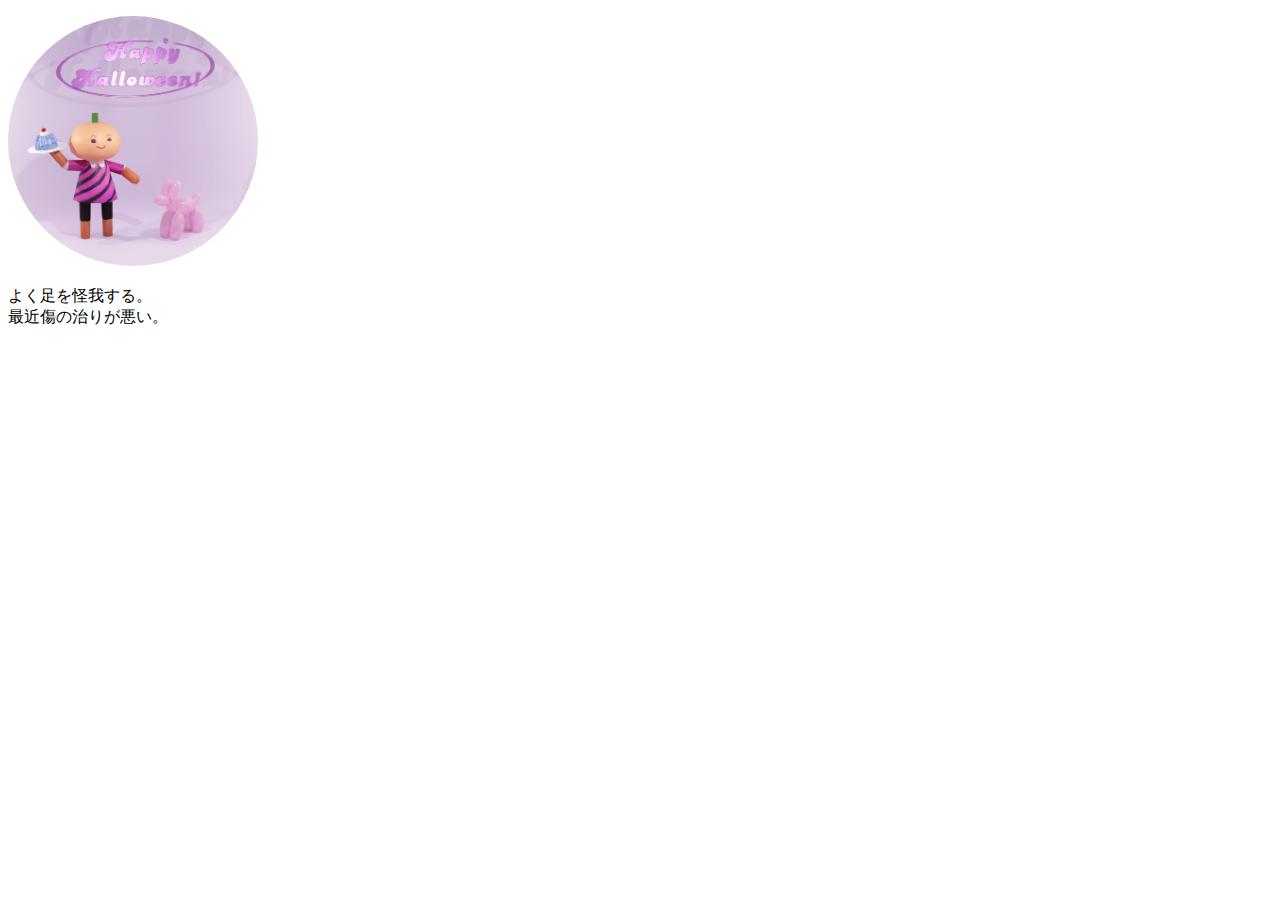
<file: asi.html>
<!DOCTYPE html>
<html lang="ja">
  <head>
    
      <link href="style04.css" rel="stylesheet" type="text/css" media="all">
      
      <header>

      </header>
    <meta charset="UTF-8" />
    <meta name="viewport" content="width=device-width, initial-scale=1.0" />

<main>
<body>
   <p class="img-object-fit-radius">
    <img src="images/teisyutukabo5.png">
    </p></div>
    よく足を怪我する。<br>
    最近傷の治りが悪い。


</body>
</file>
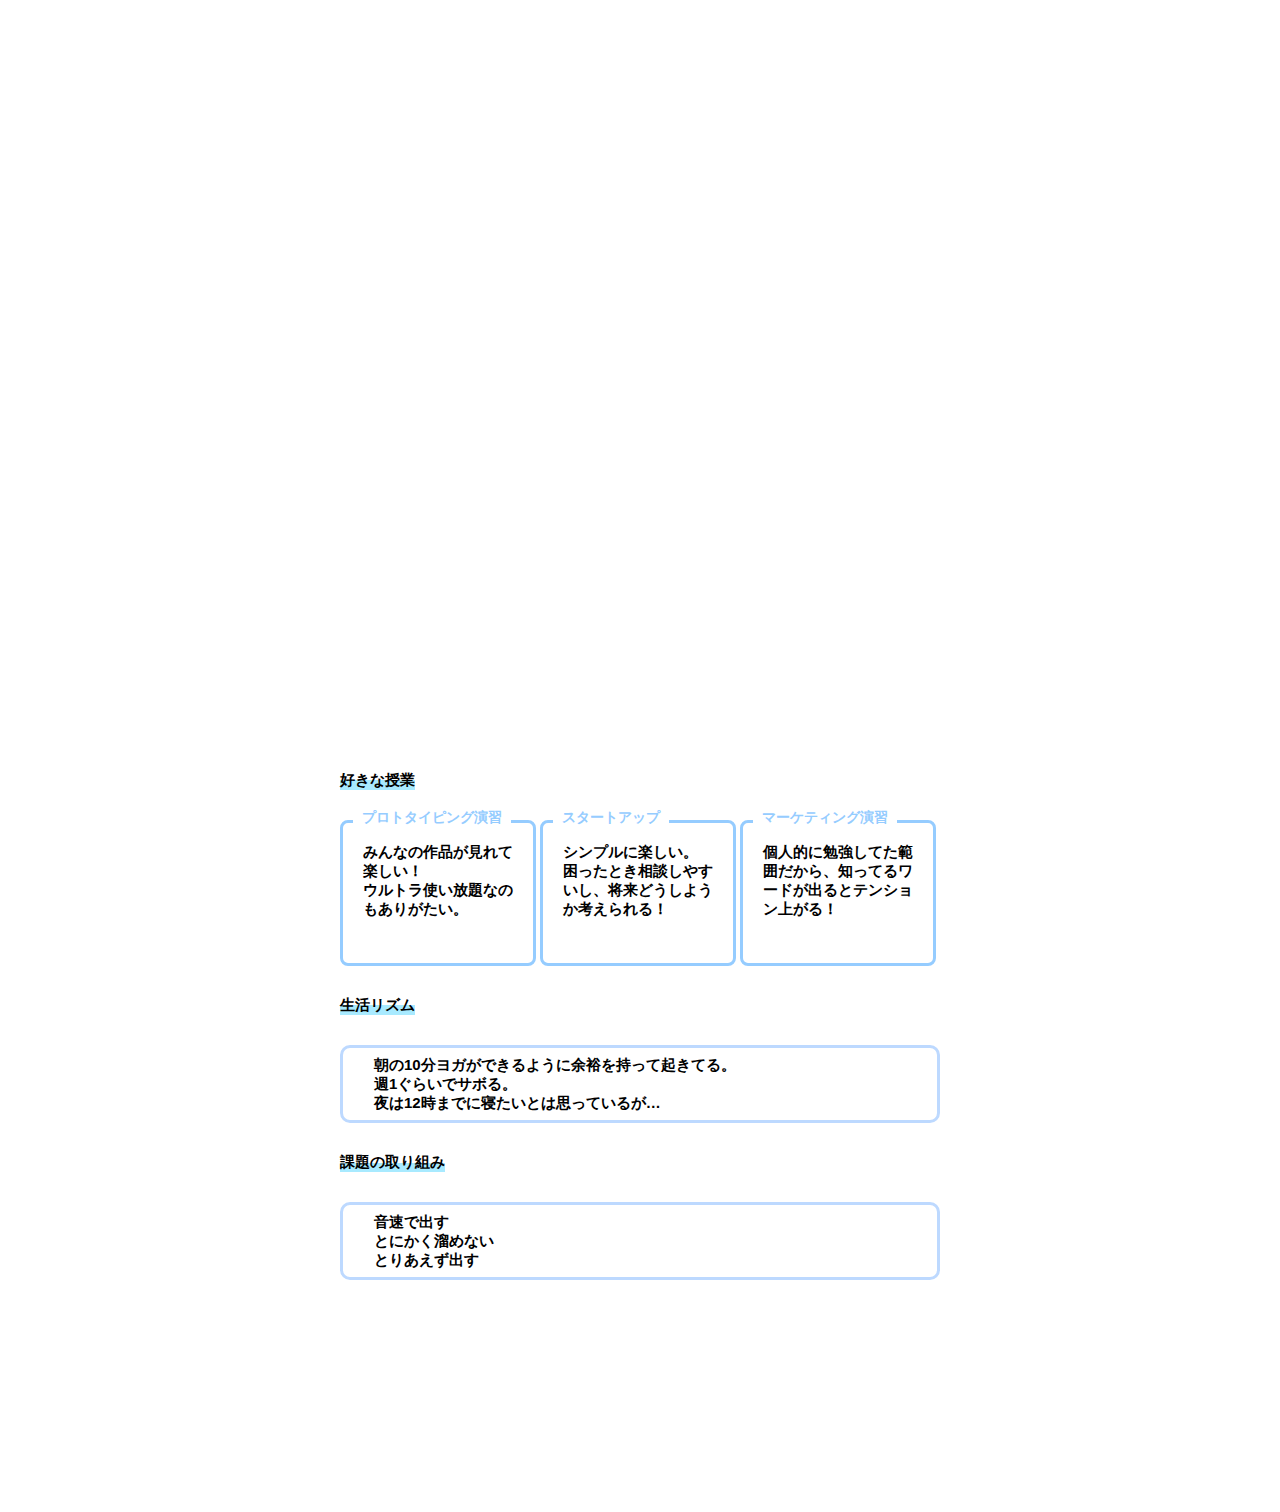
<file: kokoro.html>
<!DOCTYPE html>
<html lang="ja">
  <head>
    
      <link href="style02.css" rel="stylesheet" type="text/css" media="all">
      
      <header>
      </header>
    <meta charset="UTF-8" />
    <meta name="viewport" content="width=device-width, initial-scale=1.0" />

<main>
<body>

    <div class="container">
        <!--<div class="take-input">
           <input type="text" placeholder="Write any text" />
          <a href="javascript:void(0);">Enter Text</a>
        </div>-->
        <div class="animate seven">
            
            
          
        
              <div class="animate one">
                  <span>将</span><span>来</span><span>が</span><span>不</span><span>安</span>
                
            
              </div>
      
          
                        <style>
                            .box {
                            width:600px; margin:0 auto; background:rgba(255, 255, 255, 0);
                            display:flex; /* flexboxを指定 */
                            flex-flow:row wrap-reverse; /* 子要素をrow方向に並べ、逆に折返す*/
                            justify-content:space-around; /* 並べ方向に均等な空白 */
                            }
                            .item {
                            width:40%; height:200px; margin:16px 0;
                            background:rgba(255, 255, 255, 0);
                            }
                            </style>
                            </head>
                            <body>
                               
                               
     
                            <div class="box">
                            <div class="fadeIn">  <p class="img-object-fit-radius">
                                <img src="images/teisyutukabo5.png">
                                </p></div>
                            <div class="fadeIn">  <p class="img-object-fit-radius">
                                <img src="images/DSC_0463.jpg">
                                </p></div>
                            <div class="fadeIn">  <p class="img-object-fit-radius">
                                <img src="images/IMG_2646.jpg">
                                </p></div>
                            </div>
                          <br>
                           
                           
                            </body>
                           
                            <h2><span class="under">好きな授業</span><br> 
                        
                                <div class="box26">
                                    <span class="box-title">プロトタイピング演習</span>
                                    <p>みんなの作品が見れて楽しい！<br>ウルトラ使い放題なのもありがたい。</p>
                                </div>
                                <div class="box26">
                                    <span class="box-title">スタートアップ</span>
                                    <p>シンプルに楽しい。<br>困ったとき相談しやすいし、将来どうしようか考えられる！</p>
                                </div> <div class="box26">
                                    <span class="box-title">マーケティング演習</span>
                                    <p>個人的に勉強してた範囲だから、知ってるワードが出るとテンション上がる！</p>
                                </div>
                            <h2><span class="under">生活リズム</span>
                                <BR>
                                    <div class="box2">
                                        <p>  <a>朝の10分ヨガができるように余裕を持って起きてる。<br>
                                            <a>   週1ぐらいでサボる。</a><br>
                                           <a>夜は12時までに寝たいとは思っているが…</a><br>
                                           </p>
                                    </div>
                                  
                            <h2><span class="under">課題の取り組み</span><BR>
                               
                                    <div class="box2">
                                    <a>音速で出す<br>
                                     <a> とにかく溜めない</a><br>
                                    <a>とりあえず出す</a><br>
                                    </div>
 
                                  

        </div>

</body>
</file>
<file: style04.css>
.img-object-fit-radius{
    padding:0 !important;
  }
  .img-object-fit-radius img{
    width: 250px;
    height: 250px;
    object-fit: cover;
    border-radius:50%;
  }
 
  .under {
    background: linear-gradient(transparent 50%, #a8eaff 50%);
  }
</file>
<file: style02.css>
@import url('https://fonts.googleapis.com/css?family=Lato:100,100i,300,300i,400,400i,700,700i,900,900i');

*
{
	margin: 0;
	padding: 0;
}

body
{
	font-family: 'Lato', sans-serif;
	font-size: 14px;
	color: #000000;
	word-wrap:break-word;
}

p
{
	margin: 0 0 10px;
}

ul
{
	list-style: none;
}

.container {
	width: 100%;
	margin: auto;
	font-weight: 900;
	text-transform: uppercase;
	text-align: center;
	padding: 0 0 200px;
}

/*.take-input {
  margin: 50px 0 0;
}

.take-input input {
  width: 400px;
  height: 35px;
  padding: 0 10px;
  border-radius: 5px;
  border: 1px solid #ececec;
  margin: 0 15px 0 0;
  font-size: 15px;
}*/

a, a:link, a:visited {
  text-decoration: none;
  padding: 9px 15px;
  border: 1px solid #ffffff00;
  border-radius: 5px;
  color: rgb(0, 0, 0);
}

.animate {
	font-size: 50px;
	margin: 100px 0 0;
	border-bottom: 2px solid rgba(255, 255, 255, 0);
}

.animate span {
	display: inline-block;
}

a.repeat {
  display: inline-block;
  font-size: 12px;
  text-transform: none;
  text-decoration: none;
  color: orange;
  padding: 5px 12px;
  border: 1px solid rgba(0, 0, 0, 0.15);
  font-weight: normal;
  margin: 0 0 0 50px;
  border-radius: 3px;
  position: relative;
  bottom: 15px;
}

a.repeat:hover {
  background: rgba(0, 0, 0, 0.7);
  color: white;
}

.animate span:nth-of-type(2) {
	animation-delay: .05s;
}
.animate span:nth-of-type(3) {
	animation-delay: .1s;
}
.animate span:nth-of-type(4) {
	animation-delay: .15s;
}
.animate span:nth-of-type(5) {
	animation-delay: .2s;
}
.animate span:nth-of-type(6) {
	animation-delay: .25s;
}
.animate span:nth-of-type(7) {
	animation-delay: .3s;
}
.animate span:nth-of-type(8) {
	animation-delay: .35s;
}
.animate span:nth-of-type(9) {
	animation-delay: .4s;
}
.animate span:nth-of-type(10) {
	animation-delay: .45s;
}
.animate span:nth-of-type(11) {
	animation-delay: .5s;
}
.animate span:nth-of-type(12) {
	animation-delay: .55s;
}
.animate span:nth-of-type(13) {
	animation-delay: .6s;
}
.animate span:nth-of-type(14) {
	animation-delay: .65s;
}
.animate span:nth-of-type(15) {
	animation-delay: .7s;
}
.animate span:nth-of-type(16) {
	animation-delay: .75s;
}
.animate span:nth-of-type(17) {
	animation-delay: .8s;
}
.animate span:nth-of-type(18) {
	animation-delay: .85s;
}
.animate span:nth-of-type(19) {
	animation-delay: .9s;
}
.animate span:nth-of-type(20) {
	animation-delay: .95s;
}


/* Animation One */

.one span {
	color: #000000;
	opacity: 0;
	transform: translate(-150px, -50px) rotate(-180deg) scale(3);
	animation: revolveScale .4s forwards;
}

@keyframes revolveScale {
	60% {
		transform: translate(20px, 20px) rotate(30deg) scale(.3);
	}

	100% {
		transform: translate(0) rotate(0) scale(1);
		opacity: 1;
	}
}

body {
    display: flex;
    flex-direction: column;
    align-items: center;
    min-height: 100vh;
    margin: 0 12px;
    font-family: "Helvetica Neue", "Helvetica", "Arial", sans-serif;
    background-color: #ffffff;
  
    background-repeat: no-repeat;
    --body-color: #f9ebc4;
}
.img-object-fit-radius{
    padding:0 !important;
  }
  .img-object-fit-radius img{
    width: 250px;
    height: 250px;
    object-fit: cover;
    border-radius:50%;
  }
 
  .under {
    background: linear-gradient(transparent 50%, #a8eaff 50%);
  }
 
  h2{
    font-size:30%;
    color: #000000;
    text-align: left;
  }


  
  .fadeIn {
    animation-name: fadeInAnime;
    animation-duration:3s;
    animation-fill-mode:forwards;
    opacity: 0;
    }
    
    @keyframes fadeInAnime{
      0% {
        opacity: 0;
      }
    
      100% {
        opacity: 1;
      }
    }
    .box26 {
        position: relative;
        margin: 2em 0;
        padding: 0.5em 1em;
        border: solid 3px #95ccff;
        border-radius: 8px;width: 150px;
        display: inline-block;      /* インラインブロック要素にする */
        background-color:  rgb(255, 255, 255);    /* 背景色指定 */
        padding:  20px;             /* 余白指定 */
        height: 100px;              /* 高さ指定 */
    }
    .box26 .box-title {
        position: absolute;
        display: inline-block;
        top: -13px;
        left: 10px;
        padding: 0 9px;
        line-height: 1;
        font-size: 14px;
        background: #FFF;
        color: #95ccff;
        font-weight: bold;
        
    }
    .box26 p {
        margin: 0; 
        padding: 0;
    }
    .inline-block_test {
        display: inline-block;      /* インラインブロック要素にする */
        background-color:  #ccc;    /* 背景色指定 */
        padding:  20px;             /* 余白指定 */
        height: 100px;              /* 高さ指定 */
    }
    .box2 {
      padding: 0.5em 1em;
      margin: 2em 0;
      font-weight: bold;
      color: #6091d3;/*文字色*/
      background: #FFF;
      border: solid 3px #bdd9ff;/*線*/
      border-radius: 10px;/*角の丸み*/
  }
  .box2 p {
      margin: 0; 
      padding: 0;
  }
</file>
